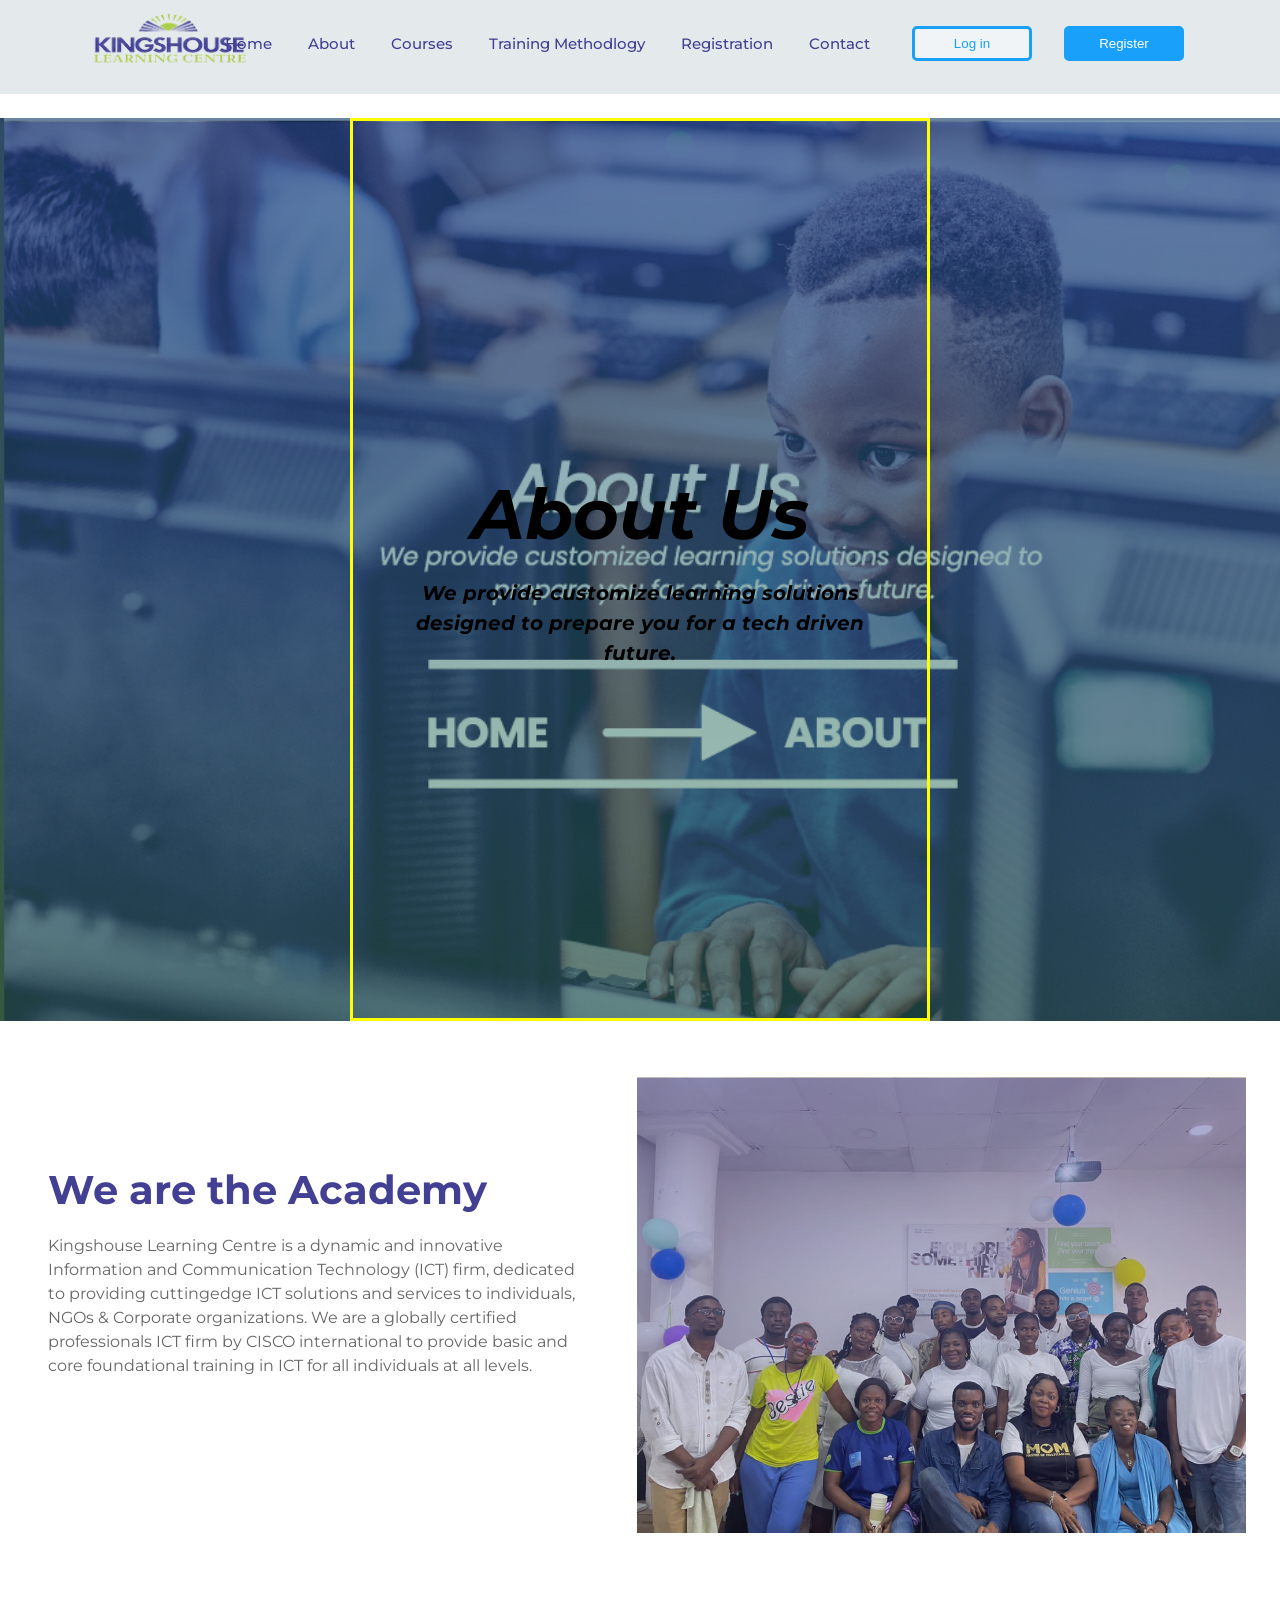
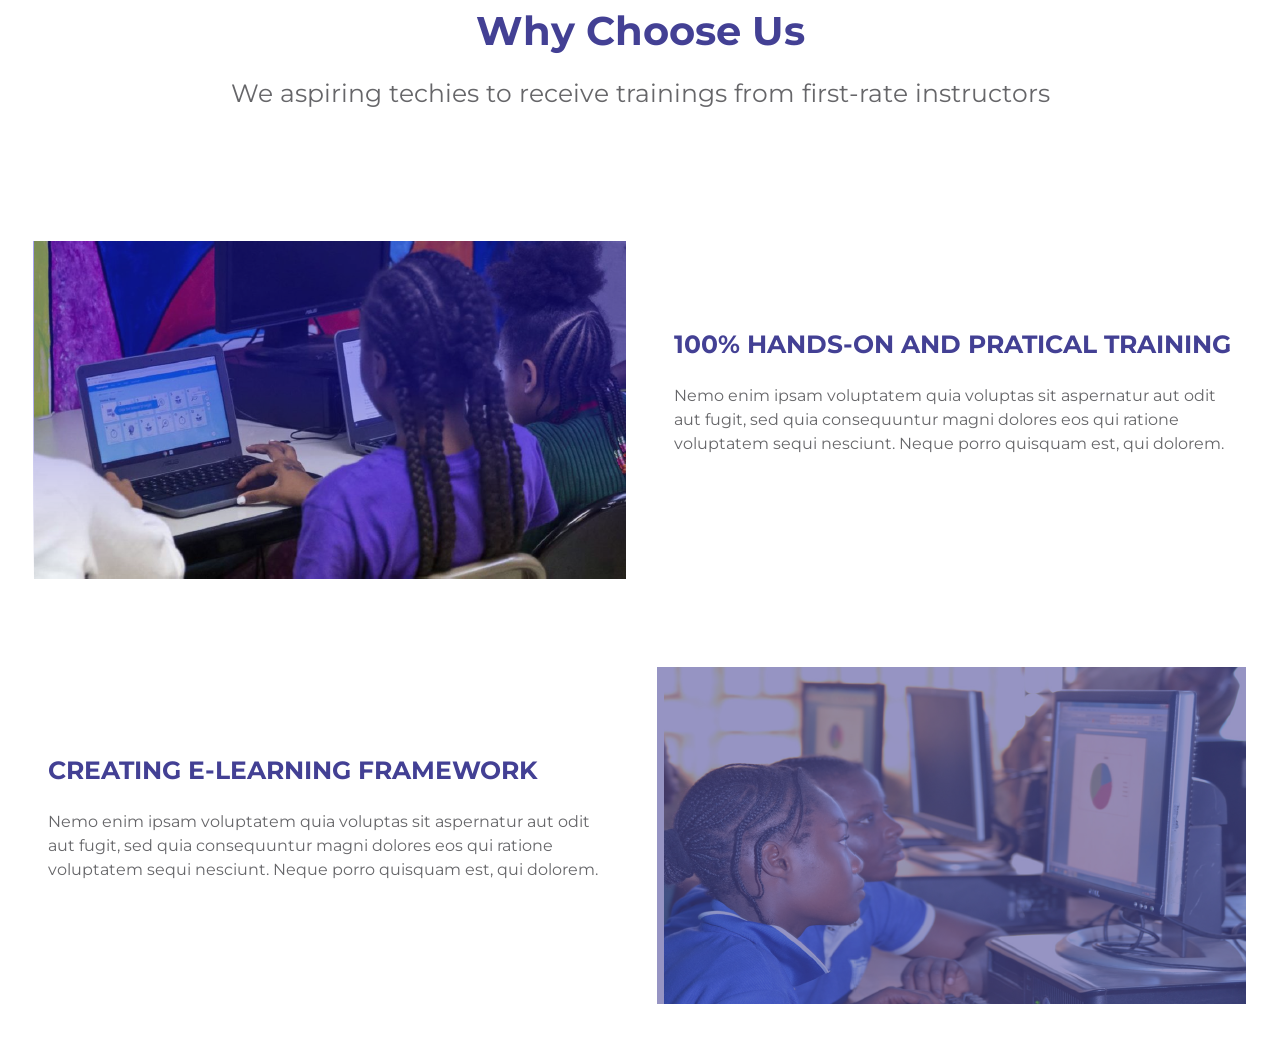
<file: aboutUs.html>
<!DOCTYPE html>
<html lang="en">
<head>
    <meta charset="UTF-8">
    <meta name="viewport" content="width=device-width, initial-scale=1.0">
    <link rel="stylesheet" href="style/style-aboutUS.css">
    <link rel="stylesheet" href="https://cdnjs.cloudflare.com/ajax/libs/font-awesome/4.7.0/css/font-awesome.min.css">
    <title>AboutUs Kingshouse</title>
    <style>
        .bckImg{
            background-image:linear-gradient( rgba(0, 61, 121, 0.45),  rgba(1,91, 31, 0.4)), url(images/abtpix.png);
            background-repeat: repeat;
            background-size:cover
        }
    </style>
</head>
<body>
    <section id="frame">
        <section id="logo-and-navbar">
            <!--kingshouse logo-->
            <div class="logo">
              <a href="index.html">  <img src="./images/kingshouse-logo.png" alt="kingshouse logo" srcset=""></a>
            </div>

            <!--navbar links-->
            <div class="links">
                <ul>
                    <li><a href="index.html">home</a></li>
                    <li><a href="aboutUs.html">about</a></li>
                    <li><a href="course.html">courses</a></li>
                    <li><a href="http://">training methodlogy</a></li>
                    <li><a href="signup.html">registration</a></li>
                    <li><a href="contactUs.html">contact</a></li>
                </ul>
            </div>
            <div class="navbar-btn-div">
                <div class="navbar-btn-login">
                    <button class="btn-login"> Log in</button>
                </div>
                <div class="navbar-btn-register">
                    <button class="btn-register"> Register</button>
                </div>
                
            </div>
        </section>
        

        <section id="abt">
            <div class ="bckImg">

                <div class="forAbt">

           <h1 class="abt-head"><strong><em>About Us</em></strong></h1>

           <p class="abt-p"><strong><em>We provide customize learning solutions designed to
            prepare you for a tech driven future.</em></strong>
           </p>

        </div>
            </div>
    
        </section>

<section id="acad">
    <div class="container">
         <div class="row">
              <div class="col-1">
                  <div class="box1-content">
                    <h1 class="academy-head"><strong>We are the Academy</strong></h1>
                        <p class="academy-p"> 
                              Kingshouse Learning Centre is a dynamic and innovative Information and
                             Communication Technology (ICT) firm, dedicated to providing cuttingedge
                             ICT solutions and services to individuals, NGOs & Corporate
                             organizations.
    
                             We are a globally certified professionals ICT firm by CISCO international to
                             provide basic and core foundational training in ICT for all individuals at all
                            levels.
                        </p>
            </div>
        </div>
        <div class="col-2">
            
            <img src="images/acadpix.png" alt="acad">
        

        </div>

    </div>

    <div class="choose-us">
        <div class="box3-content">
<h1 class="choose-head">Why Choose Us</h1>
<p class="choose-p">We aspiring techies to receive trainings from first-rate instructors</p>
</div>
    </div>

    </div>

</section>


<section class="practical">
    <div class="container">

        <div class="row">
            <div class="col-1">
             <img src="images/onpract.png" alt="practical">

            </div>

            <div class="col-2">
                <div class="box1-content">
                     <h2 class="practical-head"> <strong>100% HANDS-ON AND PRATICAL TRAINING </strong></h2>
                    <p class="practical-p">Nemo enim ipsam voluptatem quia voluptas sit aspernatur aut odit aut fugit,
                    sed quia consequuntur magni dolores eos qui ratione voluptatem sequi
                    nesciunt. Neque porro quisquam est, qui dolorem.</p>
                </div>

             </div>

        </div>

    </div>

</section>

<section class="e-learning">

    <div class="container">
        <div class="row">
            <div class="col-1">
                <div class="box1-content">
                    <h2 class="learning-head"><strong>CREATING E-LEARNING FRAMEWORK</strong></h2>
                    <p class="learning-p">Nemo enim ipsam voluptatem quia voluptas sit aspernatur aut odit aut fugit,
                        sed quia consequuntur magni dolores eos qui ratione voluptatem sequi
                        nesciunt. Neque porro quisquam est, qui dolorem.</p>
                </div>
            </div>
            <div class="col-2">
                <img src="images/elearn.png" alt="elae">
            </div>
        </div>

    </div>

</section>


    </section>
    </body>
  
</html>
</file>
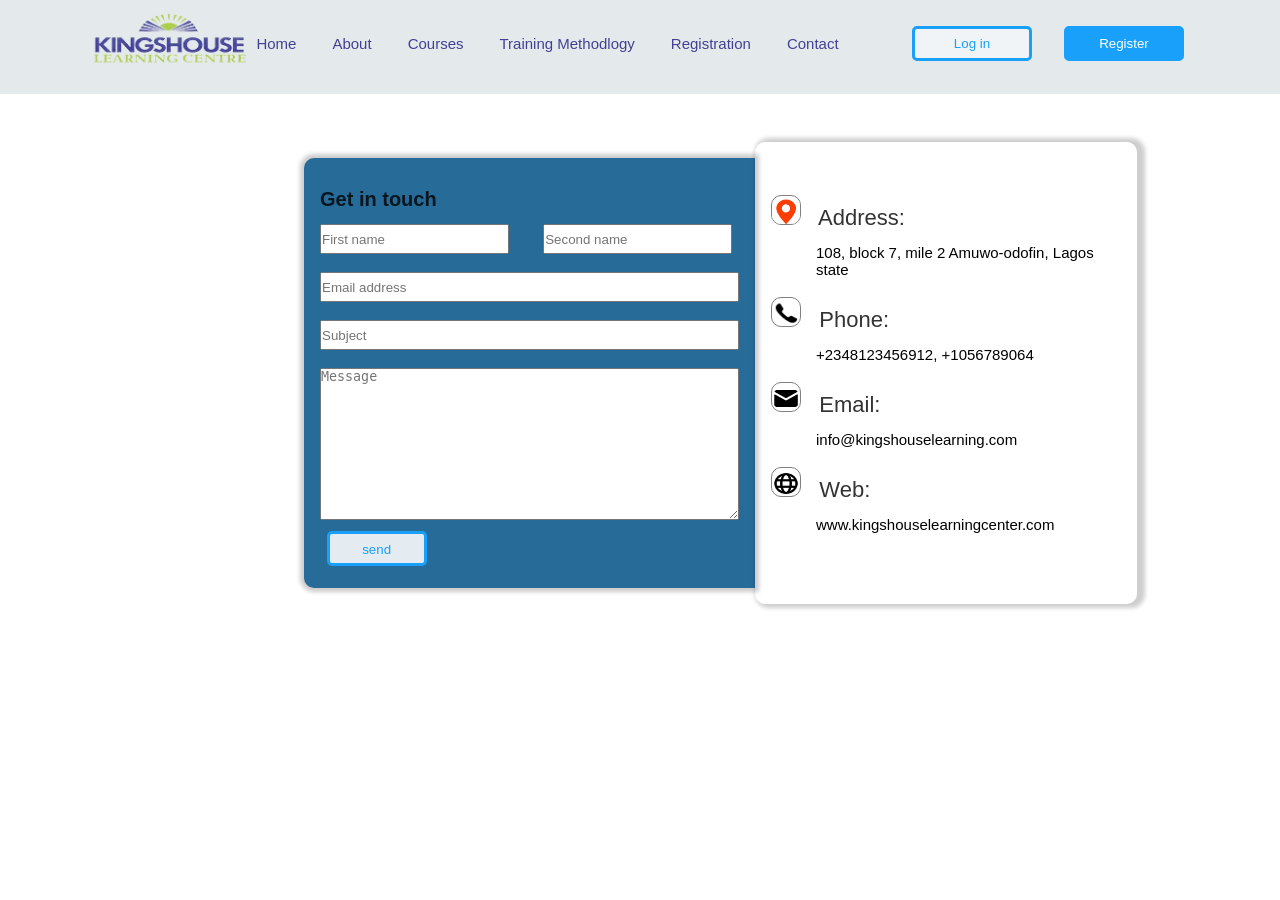
<file: contactUs.html>
<!DOCTYPE html>
<html lang="en">
<head>
    <meta charset="UTF-8">
    <meta name="viewport" content="width=device-width, initial-scale=1.0">
    <link rel="stylesheet" href="https://cdnjs.cloudflare.com/ajax/libs/font-awesome/4.7.0/css/font-awesome.min.css">
    <link rel="stylesheet" href="style/style-contact.css">

    <title>contact</title>
</head>
<body>
    <section id="frame-1">
        <section id="logo-and-navbar">
            <!--kingshouse logo-->
            <div class="logo">
                <img src="./images/kingshouse-logo.png" alt="kingshouse logo" srcset="">
            </div>
    
            <!--navbar links-->
            <div class="links">
                <ul>
                    <li><a href="index.html">home</a></li>
                    <li><a href="aboutUs.html">about</a></li>
                    <li><a href="course.html">courses</a></li>
                    <li><a href="http://">training methodlogy</a></li>
                    <li><a href="signup.html">registration</a></li>
                    <li><a href="contactUs.html">contact</a></li>
                </ul>
            </div>
            <div class="navbar-btn-div">
                <div class="navbar-btn-login">
                    <button class="btn-login"><a href="login.html" class="blue-a"> Log in</a></button>
                </div>
                <div class="navbar-btn-register">
                    <button class="btn-register"><a href="signup.html" class="white-a"> Register</a></button>
                </div>
                
            </div>
        </section>
    <section id="frame">

        <section id="contact">
            <div class="contact-flex">
                
                <div class="contact-col col1">
                    <h3>Get in touch</h3>
                    <form action="mailto:info@kingshouselearning.com"  method="post" enctype="text/plain">
                        <input type="text" class="fname" name="First Name" placeholder="First name" >
                        <input type="text" class="lname" name="Second Name" placeholder="Second name"><br><br>
                        <input type="email" class="email" name="Mail" placeholder="Email address"><br><br>
                        <input type="text" class="subject" placeholder="Subject" name="Subject"><br><br>
                        <textarea name="" id="" cols="50" rows="10" name="Message" placeholder="Message"></textarea><br>
                        <input type="submit" class="btn" value="send">
                    </form>

                </div>
                <div class="contact-col col2">
                    <div class="contact-content">
                     <h3><img src="images/icons8-location.gif" alt="" class="contact-img">&nbsp;&nbsp; Address:</h3>
                        <p class="contact-p">108, block 7, mile 2 Amuwo-odofin, Lagos state</p>
                    </div>
                    <div class="contact-content">
                        <h3><img src="images/phone.png" alt="" class="contact-img">&nbsp;&nbsp;  Phone:</h3>
                        <p class="contact-p">+2348123456912, +1056789064</p>
                    </div>
                    <div class="contact-content">
                        <h3> <img src="images/mail.png" alt="" class="contact-img">&nbsp;&nbsp; Email:</h3>
                        <p class="contact-p">info@kingshouselearning.com</p>
                    </div>
                    <div class="contact-content">
                       <h3> <img src="images/globe.png" alt="" class="contact-img">&nbsp;&nbsp; Web:</h3>
                       <p class="contact-p">www.kingshouselearningcenter.com</p>
                    </div>
                </div>

            </div>
        </section>

    </section>
    </section>
    
</body>
</html>
</file>
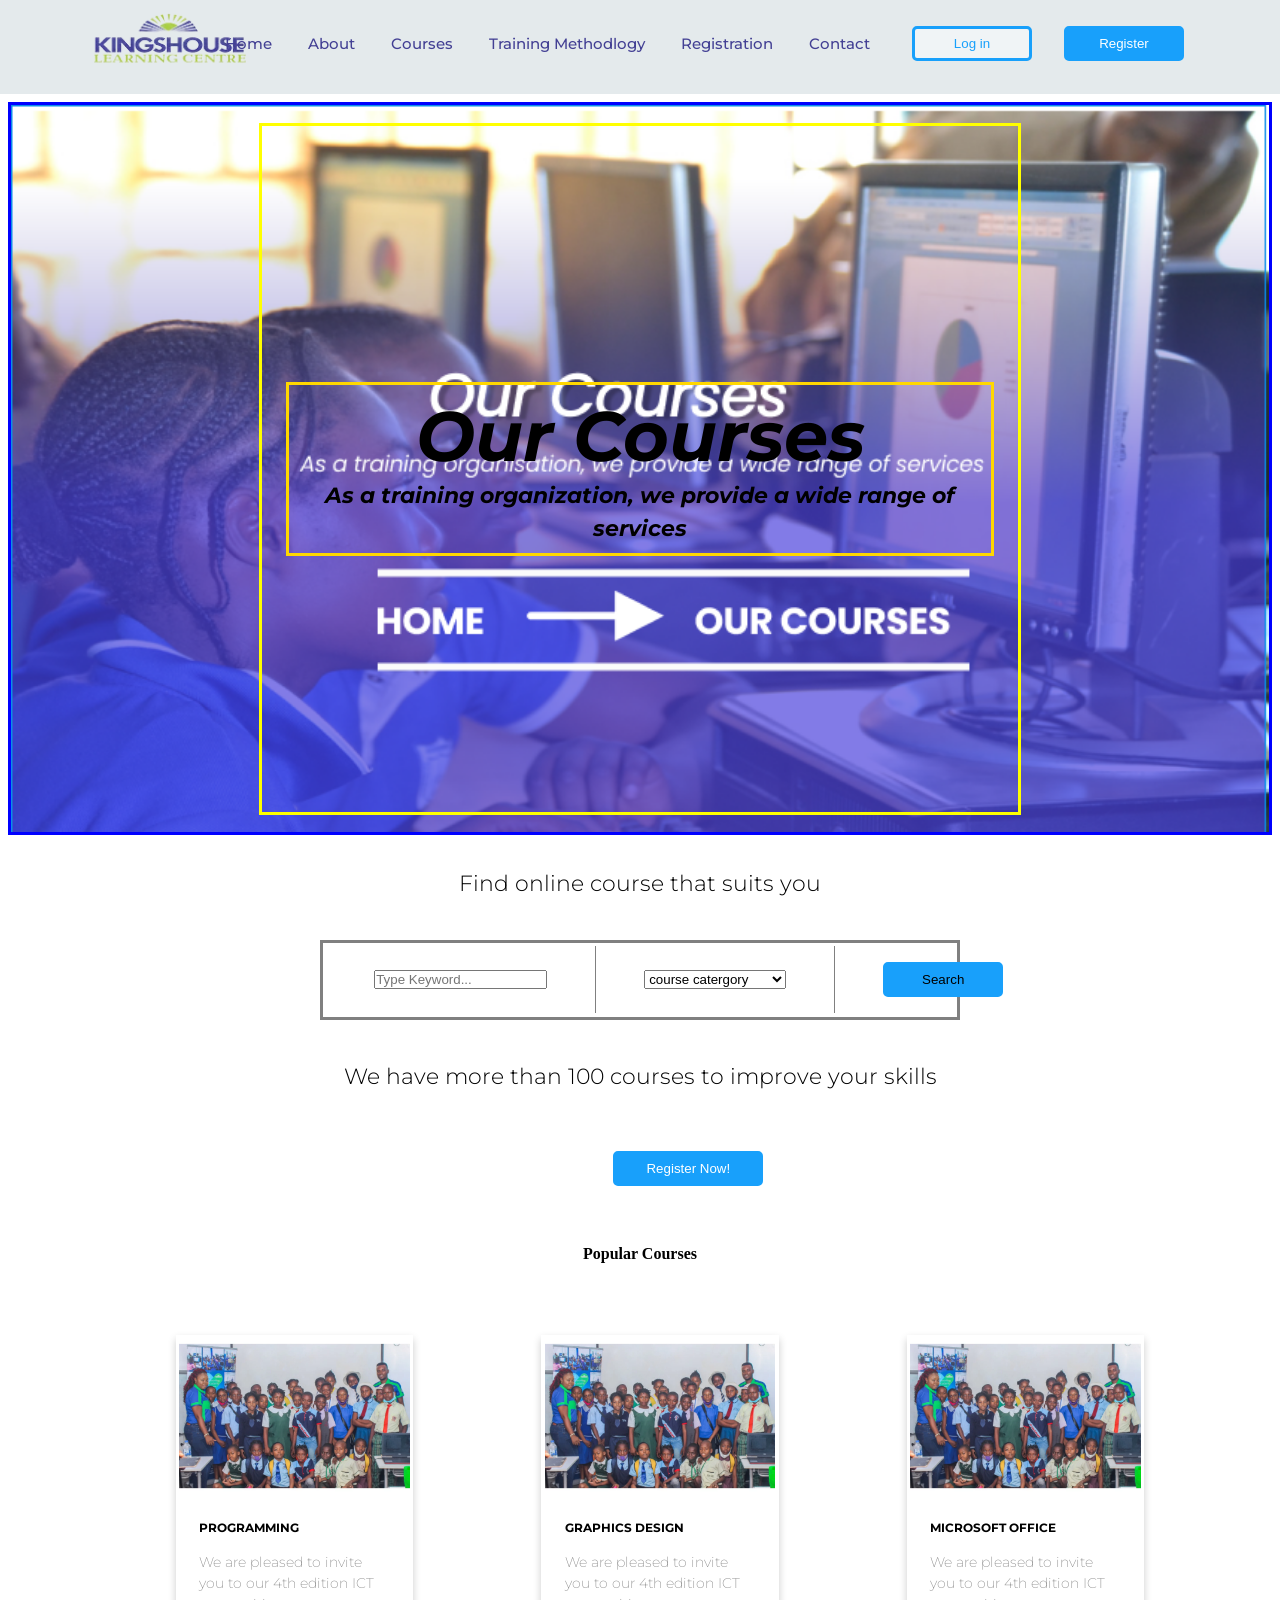
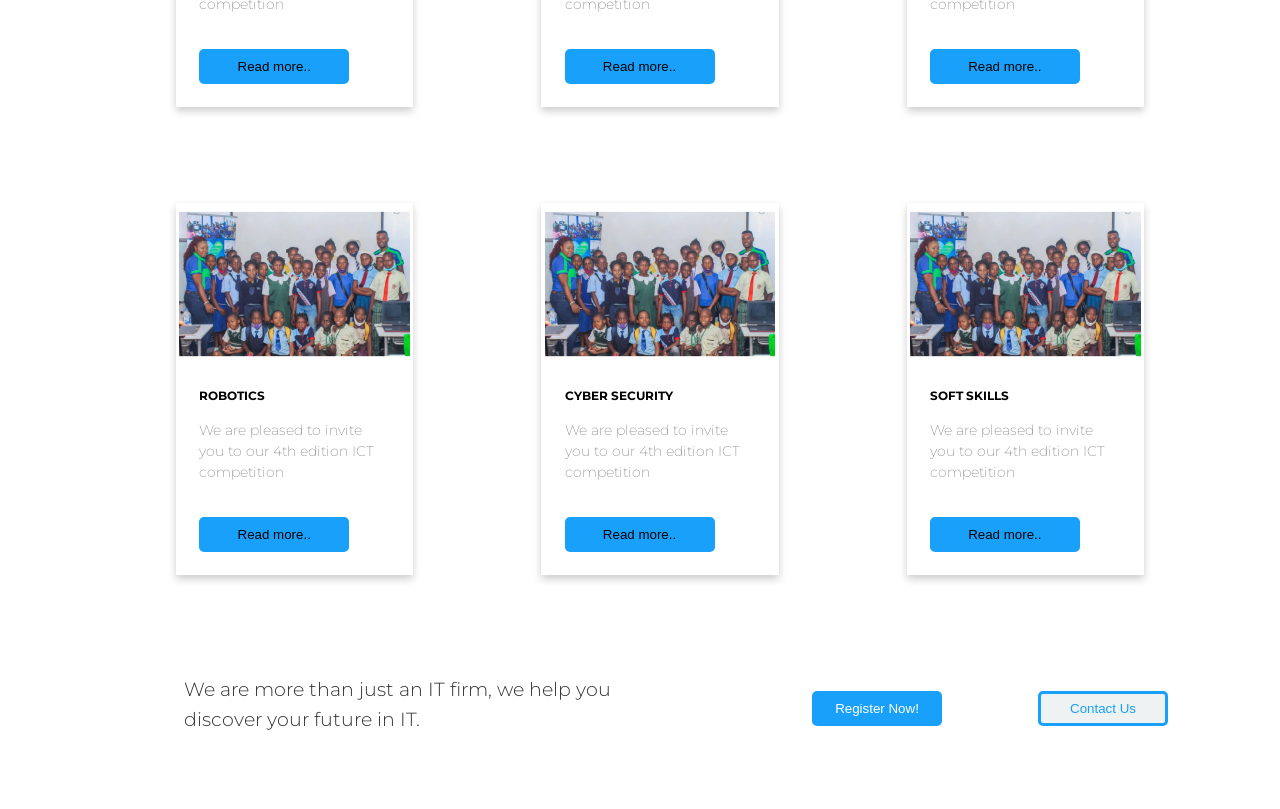
<file: course.html>
<!DOCTYPE html>
<html lang="en">
<head>
    <meta charset="UTF-8">
    <meta name="viewport" content="width=device-width, initial-scale=1.0">
    <link rel="stylesheet" href="style/style-course.css">
    <title>Course</title>

    <style>
     .course-div{
    background-image: url(images/image1.png);
    background-repeat: repeat;
    background-size: cover;
    border: 3px solid blue;
        }
    </style>
</head>
<body>
    <section id="frame-1">
    <section id="logo-and-navbar">
        <!--kingshouse logo-->
        <div class="logo">
            <img src="./images/kingshouse-logo.png" alt="kingshouse logo" srcset="">
        </div>

        <!--navbar links-->
        <div class="links">
            <ul>
                <li><a href="index.html">home</a></li>
                <li><a href="aboutUs.html">about</a></li>
                <li><a href="course.html">courses</a></li>
                <li><a href="http://">training methodlogy</a></li>
                <li><a href="signup.html">registration</a></li>
                <li><a href="contactUs.html">contact</a></li>
            </ul>
        </div>
        <div class="navbar-btn-div">
            <div class="navbar-btn-login">
                <button class="btn-login"><a href="login.html" class="blue-a"> Log in</a></button>
            </div>
            <div class="navbar-btn-register">
                <button class="btn-register"><a href="signup.html" class="white-a"> Register</a></button>
            </div>
            
        </div>
    </section>
    <section id="frame-2">
        <section id="course">
            <div class="course-div">
                <div class="course-content">
                    <div class="course-content-inner">
                    <h1 class="course-content-h1"><strong><em>Our Courses</em></strong></h1>
                    <p class="course-content-p"><strong><em> As a training organization, we provide a wide 
                        range of services</em></strong> </p>
                        </div>
                </div>
            </div>

        </section>
        <section id="find-course">
            <div class="find-course-div1">
                <div class="find-course-content">
                    <p class="course-content-p"> Find online course that suits you</p>
                </div>
                <div class="find-course-table">
                    <div class="tble">
                        <table rules="cols">
                            <tr>
                                <td>
                                    <input type="search" name="" id="" placeholder="Type Keyword...">
                                </td>
                                <td>
                                    <select name="course" id="course" selected="selected">
                                        <option value="0">course catergory</option>
                                        <option value="1"> Computer Hardware</option>
                                        <option value="2"> Web Design</option>
                                        <option value="3"> Robotics</option>
                                        <option value="4"> Microsoft office</option>
                                        <option value="5"> Python</option>
                                        <option value="6">Machine Learning </option>
                                        <option value="7"> Cisco Networking</option>
                                    </select>
                                </td>
                                <td>
                                    <button type="submit" class="btn-search">Search</button>
                                </td>
                            </tr>
                        </table>
                    </div>

                </div>
                <div class="find-course-content">
                    <p class="course-content-p"> We have more than 100 courses to improve your skills </p>
                </div>
                <div class="find-course-btn">
                    <button class="register-btn"><a href="signup.html" class="white-a"> Register Now!</a></button>
                </div>

            </div>

        </section>
        <section id="pop-course">
            <div class="pop-course-div">
                <div class="pop-course-content">
                    <h1>Popular Courses</h1>
                </div>
            </div>
            <section id="course-cards">
                <div class="container-card">
                <div class="row-cards">
                    <div class="card-1">
                        
                            <img src="images/Whoimg.png" alt="" style="width: 100%;">
                       
                         <div class="card-content"> 
                            <h3 class="card-h2">PROGRAMMING</h3>
                            <p class="card-p">We are pleased to invite you to our 4th edition ICT competition </p><br>
                        
                            <button class="btn-card"> Read more..</button>
                       </div>

                    </div>
                    <div class="card-2">
                        
                        <img src="images/Whoimg.png" alt="" style="width: 100%;">
                   
                        <div class="card-content"> 
                            <h3 class="card-h2">GRAPHICS DESIGN</h3>
                             <p class="card-p">We are pleased to invite you to our 4th 
                                edition ICT competition </p><br>
                    
                                <button class="btn-card"> Read more..</button>
                         </div>

                    </div>
                    <div class="card-3">
                        
                        <img src="images/Whoimg.png" alt="" style="width: 100%;">
                   
                        <div class="card-content"> 
                            <h3 class="card-h2">MICROSOFT OFFICE</h3>
                             <p class="card-p">We are pleased to invite you to our 4th 
                                edition ICT competition </p><br>
                    
                                <button class="btn-card"> Read more..</button>
                         </div>

                    </div>

                </div>
                </div>
                <div class="container-card">
                <div class="row-cards">
                    <div class="card-1">
                        
                            <img src="images/Whoimg.png" alt="" style="width: 100%;">
                       
                         <div class="card-content"> 
                            <h3 class="card-h2">ROBOTICS</h3>
                            <p class="card-p">We are pleased to invite you to our 4th edition ICT competition </p><br>
                        
                            <button class="btn-card"> Read more..</button>
                       </div>

                    </div>
                    <div class="card-2">
                        
                        <img src="images/Whoimg.png" alt="" style="width: 100%;">
                   
                        <div class="card-content"> 
                            <h3 class="card-h2">CYBER SECURITY</h3>
                             <p class="card-p">We are pleased to invite you to our 4th 
                                edition ICT competition </p><br>
                    
                                <button class="btn-card"> Read more..</button>
                         </div>

                    </div>
                    <div class="card-3">
                        
                        <img src="images/Whoimg.png" alt="" style="width: 100%;">
                   
                        <div class="card-content"> 
                            <h3 class="card-h2">SOFT SKILLS</h3>
                             <p class="card-p">We are pleased to invite you to our 4th 
                                edition ICT competition </p><br>
                    
                                <button class="btn-card"> Read more..</button>
                         </div>

                    </div>

                </div>
                </div>

            </section>
            <section id="discover">
                <div class="row-discover">
                    <div class="col1-discover">
                        <div class="content-discover">
                            <p>
                                We are more than just an IT firm, we help you
                                discover your future in IT.
                            </p>
                        </div>

                    </div>
                    <div class="col2-discover">
                       <button class="btn1-discover"><a href="signup.html" class="white-a">Register Now!</a></button>
                    </div>
                    <div class="col3-discover">
                        <button class="btn2-discover"><a href="contactUs.html" class="blue-a">Contact Us</a></button>
                    </div>

                </div>
            </section>
        </section>

    </section>
</section>
</body>
</html>
</file>
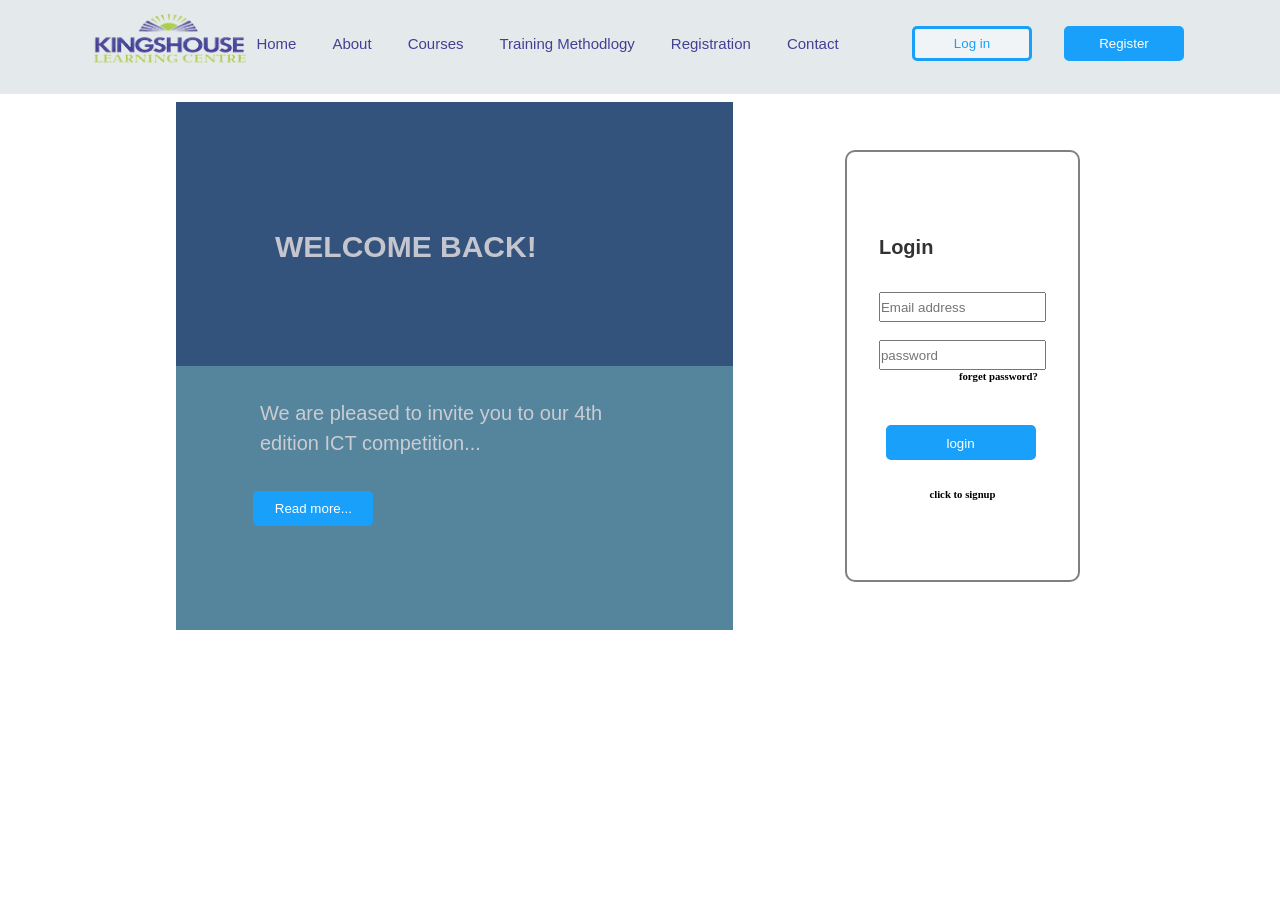
<file: login.html>
<!DOCTYPE html>
<html lang="en">
<head>
    <meta charset="UTF-8">
    <meta name="viewport" content="width=device-width, initial-scale=1.0">
    <link rel="stylesheet" href="https://cdnjs.cloudflare.com/ajax/libs/font-awesome/4.7.0/css/font-awesome.min.css">
    <link rel="stylesheet" href="style/style-login.css">

    <title>login</title>
    <style>
        .col1-1{
            background-color:  rgb(52, 83, 124);
            height: 50%;
           
        }
        .col1-2{
            background-color:  rgb(85, 132, 157);
            height: 50%;
           
        }
    </style>
</head>
<body>
    <section id="frame-1">
        <section id="logo-and-navbar">
            <!--kingshouse logo-->
            <div class="logo">
                <img src="./images/kingshouse-logo.png" alt="kingshouse logo" srcset="">
            </div>
    
            <!--navbar links-->
            <div class="links">
                <ul>
                    <li><a href="index.html">home</a></li>
                    <li><a href="aboutUs.html">about</a></li>
                    <li><a href="course.html">courses</a></li>
                    <li><a href="http://">training methodlogy</a></li>
                    <li><a href="signup.html">registration</a></li>
                    <li><a href="contactUs.html">contact</a></li>
                </ul>
            </div>
            <div class="navbar-btn-div">
                <div class="navbar-btn-login">
                    <button class="btn-login"><a href="login.html" class="blue-a"> Log in</a></button>
                </div>
                <div class="navbar-btn-register">
                    <button class="btn-register"><a href="signup.html" class="white-a"> Register</a></button>
                </div>
                
            </div>
        </section>
    <section id="frame">

        <section id="login">
            <div class="login-flex">
                
                <div class="login-col col1">
                   
                   <div class="col1-1">
                    <div class="content-col11">
                    <h1>WELCOME BACK!</h1>
                        </div>
                   </div>
                   <div class="col1-2">
                    <div class="content-col12">
                              <p>We are pleased to invite you to our 4th 
                         edition ICT competition... </p>

                         <button class="content-btn"> Read more...</button>
                        </div>
                   </div>
                </div>
                
               
                <div class="login-col col2">
                   
                        <div class=" login-border">
                    <h3 class="login-h3">Login</h3>
                    <form action="" method="post">
                       
                        <input type="email" class="email" placeholder="Email address"><br><br>
                        <input type="password" class="password" placeholder="password"><br>
                       <div class="forgetpass-div" > <h6 class="forgetpass-h6"><a href="" >forget password?</a></h6></div><br><br>
                        <input type="submit" class="btn" value="login">
                        <h6 class="signup-h6"><a href="">click to signup </a></h6>
                    </form>
                    
                    </div>
                </div>

            </div>
        </section>

    </section>
    </section>
    
</body>
</html>
</file>
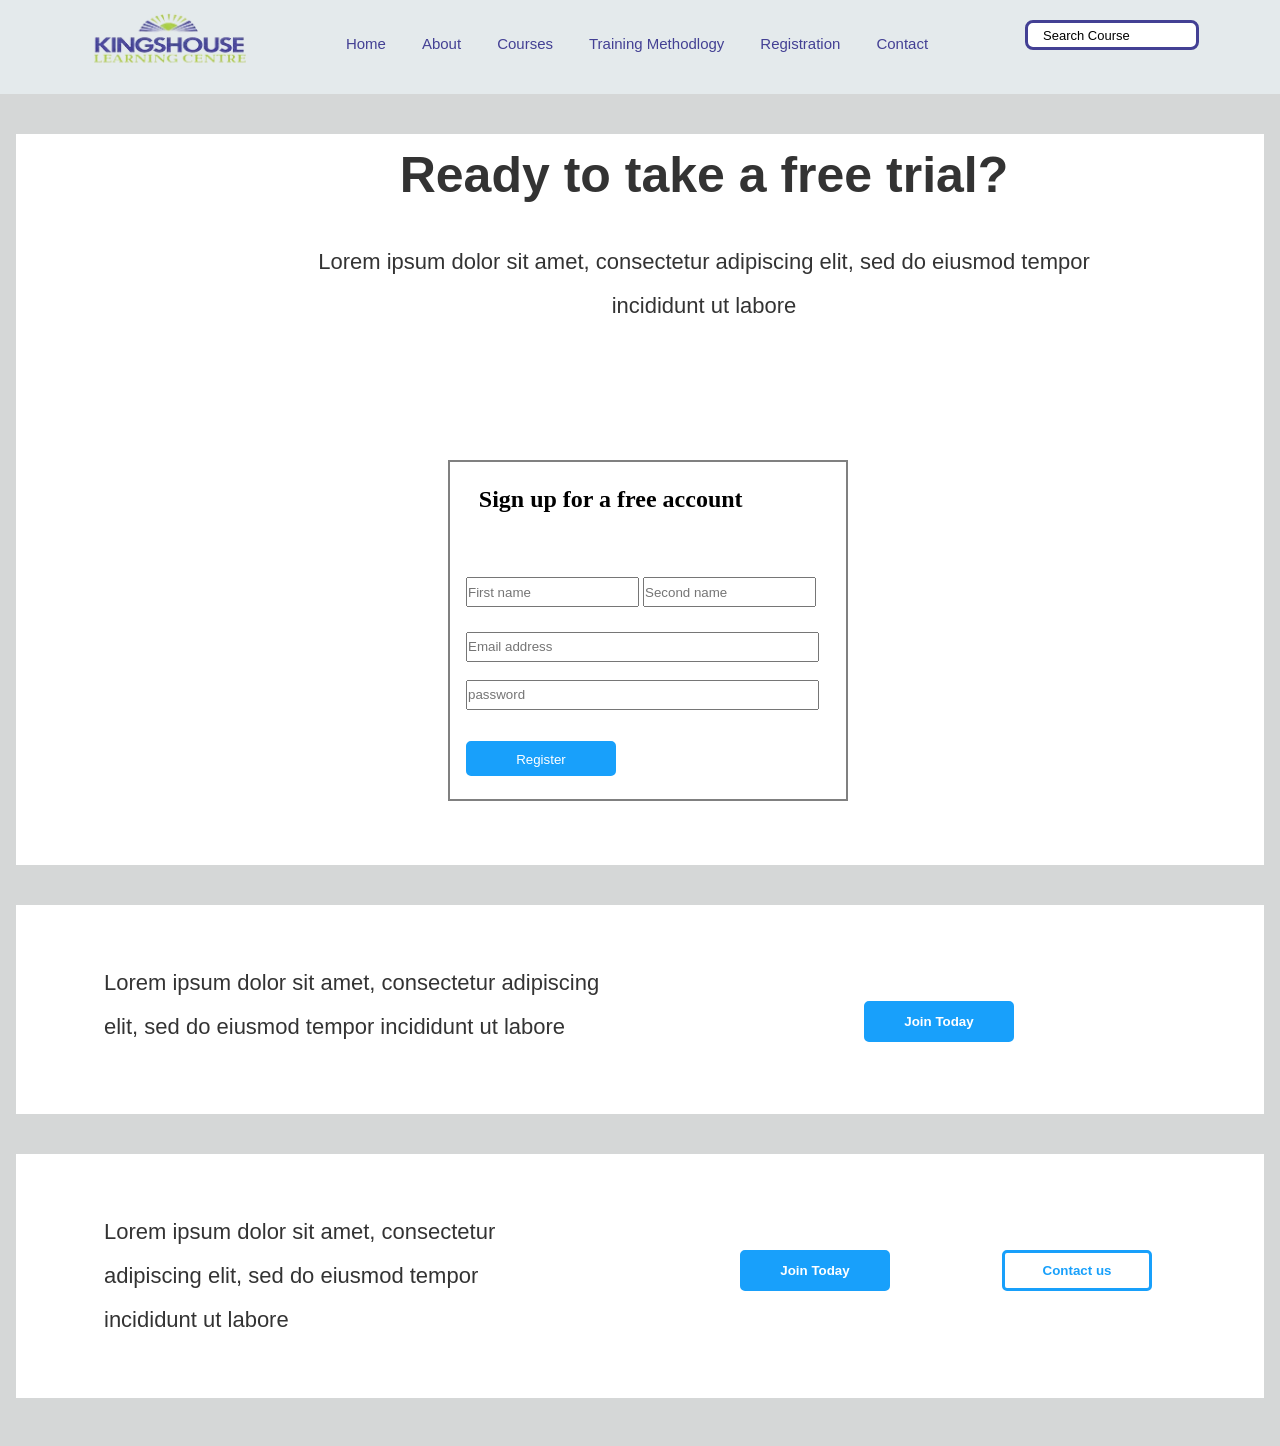
<file: signup.html>
<!DOCTYPE html>
<html lang="en">
<head>
    <meta charset="UTF-8">
    <meta name="viewport" content="width=device-width, initial-scale=1.0">
    <link rel="stylesheet" href="style/style-signup.css">
    <title>sign-up</title>
</head>
<body>
    <section id="container1">
    <!--section for the logo and navbar-->
    <section id="logo-and-navbar">
        <!--kingshouse logo-->
        <div class="logo">
            <img src="images/kingshouse-logo.png" alt="kingshouse logo" srcset="">
        </div>

        <!--navbar links-->
        <div class="links">
            <ul>
                <li><a href="index.html">home</a></li>
                <li><a href="aboutUs.html">about</a></li>
                <li><a href="course.html">courses</a></li>
                <li><a href="http://">training methodlogy</a></li>
                <li><a href="signup.html">registration</a></li>
                <li><a href="login.html">contact</a></li>
            </ul>
        </div>
        <div class="search-course">
            <input type="text" id="site-search" name="q" placeholder="search course" />
            <span><i class="fa fa-search" aria-hidden="true"></i></span>
        </div>
    </section>
    <section id="frame">


        <section id="intro">
            <div class="intro-msg">
                 <div class="boxx1-content">
                     <h1> Ready to take a free trial?</h1>
                      <p> Lorem ipsum dolor sit amet, consectetur adipiscing elit, sed do eiusmod
                     tempor incididunt ut labore </p>

                 </div>

            </div>
            <div class="sign-up">
                <div class="box-content">
                    <div class="hold-content">
                    <h2>Sign up for a free account</h2>
                 <form action="course.html" >
                    <input type="text" class="fname" placeholder="First name" >
                    <input type="text" class="lname" placeholder="Second name"><br><br>
                    <input type="email" class="email" placeholder="Email address"><br><br>
                    <input type="password" class="password" placeholder="password"><br><br>
                    <input type="submit" class="btn" value="Register">
                 </form>
                 </div>
                 </div>
            </div>

        </section>

        <section id="join">
            <div class="container">
                <div class="row">
                    <div class="col-1">
                        <div class="box1-content">
                            <p>Lorem ipsum dolor sit amet, consectetur adipiscing elit,
                                sed do eiusmod tempor incididunt ut labore</p>
                        </div>
                    </div>
                    <div class="col-2">
                        <div class="box2-content">
                        <button class="btn-join"><b>Join Today</b></button>
                        </div>
                    </div>
               

                </div>

            </div>

        </section>

        <section id="contact">
            <div class="container">
                <div class="row">
                    <div class="col-1">
                        <div class="box1-content">
                        <p>Lorem ipsum dolor sit amet, consectetur adipiscing elit,
                            sed do eiusmod tempor incididunt ut labore</p>
                            </div>
                    </div>
                    <div class="col2">
                        <div class="box-cont">
                        <button type="submit" class="btn-today"><b>Join Today</b></button>
                        </div>
                    </div>
                    <div class="col3">
                        <div class="box1-cont">
                            <button type="submit" class="btn-us"><b> Contact us</b></button>
                                </div>

                    </div>

                </div>

            </div>

        </section>


    </section>
    </section>
    
</body>
</html>
</file>
<file: style/style-aboutUS.css>
@import url('https://fonts.googleapis.com/css2?family=Montserrat:ital,wght@0,400;0,500;0,600;0,700;1,400;1,500;1,600;1,700&display=swap');
/* ABOUT CSS*/
* {
    padding: 0;
    margin: 0;
    box-sizing: border-box;
}

#frame {
    max-width: 1400px;
    margin: 0 auto;
    width: 100%;
    overflow: hidden;
    /*border: 3px solid red;*/
}

#logo-and-navbar {
    width: 100%;
    margin: 0 auto;
    background-color:  rgb(228, 234, 236);
    padding: 10px 0;
    display: flex;
    justify-content: space-between;
    position: sticky;
    top: 0;
    z-index: 3;
}

.logo img {
    position: relative;
    left: 80px;
}

.links {
    position: relative;
    right: 0px;
    top: 25px;
}
#logo-and-navbar .links ul {
    padding: 0;
    margin: 0;
    list-style-type: none;

}

#logo-and-navbar .links ul li{
    display: inline;
    padding: 10px 8px;
    margin: 15px 8px;

}

#logo-and-navbar .links ul li a {
    color: rgba(67, 64, 148, 1);
    font-family: 'Montserrat', sans-serif;
    font-weight: 500;
    font-size: 15px;
    line-height: 18.29px;
    text-decoration: none;
    text-transform: capitalize;
}

#logo-and-navbar .links ul li a:hover {
    border-bottom: 3px solid rgba(67, 64, 148, 1);
    margin-top: 5px;
    letter-spacing: 5px;
    
}
.navbar-btn-div{
    display: flex;
    flex-direction: row;
    margin: 0 5em 0 0em;
}
.navbar-btn-login, .navbar-btn-register{
   
    margin: 1em;
   
}
.btn-login,.btn-register{
  
    width: 120px;
    height: 35px;
    border-radius: 5px;
    padding:0.5 1em ;
}
.btn-register{
    border: 3px solid rgba(24, 160, 251, 1);
    background-color: rgba(24, 160, 251, 1);
    color:white;
}
.btn-login{
    border: 3px solid rgba(24, 160, 251, 1);
    background-color: rgb(240, 244, 246);
    color: rgba(24, 160, 251, 1);
}

section{
    margin: 1.5em 0em;
}


.forAbt{
    max-width: 750px;
    padding: 350px 40px;
    text-align: center;
    margin: 0 350px;
    border: 3px solid yellow;

}
.container{
    padding:0.5em ;
    margin:0.2em 0;
    /*border: 3px solid tomato;*/
}

.abt-head{
    margin-bottom: 0.3em;
    font-family: 'Montserrat', sans-serif;
    font-weight: 700;
    font-size: 70px;
}
.choose-head, .academy-head{
    margin-bottom: 0.5em;
    font-family: 'Montserrat', sans-serif;
    font-weight: 700;
    font-size: 40px;
    color: rgba(67, 64, 148, 1);
}
h2{
    font-family: 'Montserrat', sans-serif;
    font-weight: 500;
    font-size: 25px;
    margin-bottom: 1em;
    color: rgba(67, 64, 148, 1);
}
.practical-p, .choose-p, .learning-p, .academy-p{
    font-family: 'Montserrat', sans-serif;
    line-height: 1.5em;
    font-weight: 400;
    font-size: 16px;
    color: rgb(102, 102, 105);
}
.abt-p{
    font-family: 'Montserrat', sans-serif;
    line-height: 1.5em;
    font-weight: 400;
    font-size: 20px; 
}
.choose-p{
    font-size: 25px;
}

.row{
    max-width: 1300px;
    display: flex;
    flex-direction: row;
    gap: 1em;
    margin: 1em;
    /*border: 3px solid blue;*/

}
.col-1, .col-2{ /* ALL FLEXBOX COLUMNS (1, 2)*/
    display: flex;
   flex-direction: column;
    width: auto;
    flex: 1;
    max-width: 620px;
    margin: 0.5em;
    /*border: 3px solid purple;*/
    
   
}

.box1-content{
    max-width: 620px;
    margin: 5em 0.5em;
    padding: 0.5em;
    /*border: 3px solid yellow;*/
}

.choose-us{
    text-align: center;
    margin: 4em 0.5em;
    /*border: 3px solid cornflowerblue;*/
}
</file>
<file: style/style-contact.css>
*{
    padding: 0;
    margin: 0;
    box-sizing: border-box;
}
.blue-a{
    text-decoration: none;
    color: rgba(24, 160, 251, 1);;
}
.white-a{
    text-decoration: none;
    color: white;
}
#frame-1{
    
    max-width: 1400px;
    margin: 0 auto;
    width: 100%;
    padding-left: 0 1em;
    overflow: hidden;
}
#logo-and-navbar {
    width: 100%;
    margin: 0 auto;
    background-color: rgb(228, 234, 236);
    padding: 10px 0;
    display:flex;
    justify-content: space-between;
    position: sticky;
    top: 0;
    z-index: 3;
}

.logo img {
    position: relative;
    left: 80px;
}

.links {
    position: relative;
    right: 0px;
    top: 25px;
}
#logo-and-navbar .links ul {
    padding: 0;
    margin: 0;
    list-style-type: none;
   
}

#logo-and-navbar .links ul li{
    display: inline;
    padding: 10px 8px;
    margin: 15px 8px;

}

#logo-and-navbar .links ul li a {
    color: rgba(67, 64, 148, 1);
    font-family: 'Montserrat', sans-serif;
    font-weight: 500;
    font-size: 15px;
    line-height: 18.29px;
    text-decoration: none;
    text-transform: capitalize;
}

#logo-and-navbar .links ul li a:hover {
    border-bottom: 3px solid rgba(67, 64, 148, 1);
    margin-top: 5px;
    letter-spacing: 5px;
    
}
.navbar-btn-div{
    display: flex;
    flex-direction: row;
    margin: 0 5em 0 0em;
  
}
.navbar-btn-login, .navbar-btn-register{
   
    margin: 1em;
    
}
.btn-login,.btn-register{
  
    width: 120px;
    height: 35px;
    border-radius: 5px;
    padding:0.5 1em ;
}
.btn-register{
    border: 3px solid rgba(24, 160, 251, 1);
    background-color: rgba(24, 160, 251, 1);
    color:white;
}
.btn-login{
    border: 3px solid rgba(24, 160, 251, 1);
    background-color: rgb(240, 244, 246);
    color: rgba(24, 160, 251, 1);
}
#frame{
    max-width: 1400px;
    margin: 0 auto;
    width: 100%;
    padding-left: 0 1em;
    overflow: hidden;
}

#contact{
    margin: 1em;
}
.contact-flex{
    display: flex;
    margin: 2em 1em 2em 8em;

}
h3{
    color: rgba(0, 0, 0, 0.8);
    font-family: 'Montserrat', sans-serif;
    font-weight: 700;
    font-size: 20px;
    word-wrap: normal;
    line-height: 30px;
    max-width: 750px;
    padding: 0.5em 0.5em 0.5em 0;
   
}

.col1{
    max-width: 600px;
    padding: 1em;
    background-color: rgb(39, 107, 153);
    margin: 2em 0em 2em 10em;
    border-radius: 10px 0 0 10px;
    box-shadow: 0px 0px 4px 4px rgba(0, 0, 0, 0.2);
}
.col2{
    max-width: 500px;
    margin: 1em 0em 1em 0em;
    padding: 2.6em 1em 1em 1em;
    border-radius: 10px;
    box-shadow: 4px 0px 4px 4px rgba(16, 11, 11, 0.2);
}
   

input{
    height: 30px;
}
.lname, .fname{
    width: 45%;
}
.lname{
    margin-left: 2.3em;
}
.email, .subject{
    width: 100%;
}
.btn{
  
    border: 3px solid rgba(24, 160, 251, 1);
    background-color: rgb(228, 236, 241);
    color: rgba(24, 160, 251, 1);;
    padding: 8px 8px;
    margin: 0.5em;
    width: 100px;
    height: 35px;
    border-radius: 5px;
}
.contact-content{
    max-width: 350px;
    padding-bottom: 0.5em;

}
.contact-content h3{
    font-family: 'Montserrat', sans-serif;
    font-weight: 500;
    font-size: 22px;  
   
}
.contact-content p{
    font-family: 'Montserrat', sans-serif;
    font-weight: 300;
    font-size: 15px;
   
}
.contact-img{
    width: 30px;
    height: 30px;
    border-radius: 10px;
    border: 0.5px solid grey;
    padding-top: 3px;
}
.contact-p{
    padding-left: 3em;
    
}
</file>
<file: style/style-course.css>
@import url('https://fonts.googleapis.com/css2?family=Montserrat:ital,wght@0,400;0,500;0,600;0,700;1,400;1,500;1,600;1,700&display=swap');


*{
 padding: 0;
 margin: 0;
 box-sizing: border-box;
}
.blue-a{
    text-decoration: none;
    color: rgba(24, 160, 251, 1);;
}
.white-a{
    text-decoration: none;
    color: white;
}
#frame-1{
    
    max-width: 1400px;
    margin: 0 auto;
    width: 100%;
    padding-left: 0 1em;
    overflow: hidden;
}

#frame-2{
    /*max-width: 104em;*/
    padding: 0.5em;
    margin: 0 auto;

    /*border: 3px solid red;*/
}
#logo-and-navbar {
    width: 100%;
    margin: 0 auto;
    background-color: rgb(228, 234, 236);
    padding: 10px 0;
    display: flex;
    justify-content: space-between;
    position: sticky;
    top: 0;
    z-index: 3;
}

.logo img {
    position: relative;
    left: 80px;
}

.links {
    position: relative;
    right: 0px;
    top: 25px;
}
#logo-and-navbar .links ul {
    padding: 0;
    margin: 0;
    list-style-type: none;
   
}

#logo-and-navbar .links ul li{
    display: inline;
    padding: 10px 8px;
    margin: 15px 8px;

}

#logo-and-navbar .links ul li a {
    color: rgba(67, 64, 148, 1);
    font-family: 'Montserrat', sans-serif;
    font-weight: 500;
    font-size: 15px;
    line-height: 18.29px;
    text-decoration: none;
    text-transform: capitalize;
}

#logo-and-navbar .links ul li a:hover {
    border-bottom: 3px solid rgba(67, 64, 148, 1);
    margin-top: 5px;
    letter-spacing: 5px;
    
}
.navbar-btn-div{
    display: flex;
    flex-direction: row;
    margin: 0 5em 0 0em;
  
}
.navbar-btn-login, .navbar-btn-register{
   
    margin: 1em;
    
}
.btn-login,.btn-register{
  
    width: 120px;
    height: 35px;
    border-radius: 5px;
    padding:0.5 1em ;
}
.btn-register{
    border: 3px solid rgba(24, 160, 251, 1);
    background-color: rgba(24, 160, 251, 1);
    color:white;
}
.btn-login{
    border: 3px solid rgba(24, 160, 251, 1);
    background-color: rgb(240, 244, 246);
    color: rgba(24, 160, 251, 1);
}

.course-div{
padding: 0.1em 3em;
}
.course-content{
    
    margin: 1em 200px;
    padding: 16em 1.5em;

    border: 3px solid yellow;
}
.course-content-inner{
    max-height: 600px;
    font-family: 'Montserrat', sans-serif;
    text-align: center;
    padding: 0.5em 1em;

    border: 3px solid gold;
}
.course-content-h1{

    font-family: 'Montserrat', sans-serif;
    font-weight: 600;
    font-size: 70px;
    text-align: center;
}
.course-content-p{
    font-family: 'Montserrat', sans-serif;
    line-height: 1.5em;
    font-weight: 300;
    font-size: 22px;
    text-align: center;
}

.find-course-div1{
    margin:1em ;

    /*border: 3px solid blue;*/
}
.tble{
   
    
    border: 3px solid grey;/*important*/
}
.find-course-content, .find-course-table{
    padding: 0.5em;
    margin: 1.5em 18em;
   
    /*border: 3px solid yellow;*/
}
.btn-search{
    border: 3px solid rgba(24, 160, 251, 1);
    background-color: rgba(24, 160, 251, 1);
    width: 120px;
    height: 35px;
    border-radius: 5px;
    padding:0.5 1em ;
}
.find-course-content{
    text-align: center;
}


table{
    margin: 0.2em;
    border-collapse: collapse;
}

td{
    padding: 1em 3em;
}
.find-course-btn{
    margin: 0em 36em;
}
.register-btn{
    margin:2em 1em;
}

.pop-course-div{
    margin:1em ;

    /*border: 3px solid blue;*/
}
.pop-course-content{
    padding: 0.5em;
    margin: 1.5em 18em;
    text-align: center;
   
    /*border: 3px solid yellow;*/
}
.container-card{
    margin:1em ;

    /*border: 3px solid blue;*/

}
.row-cards{
    
   display: flex;
   flex-direction: row;
   margin: 1em 1.5em;
   padding: 1em 3em 1em 3em;
   /*border: 3px solid green;*/
   
}
.card-1, .card-2, .card-3{
    box-shadow: 0 4px 8px 0 rgba(0, 0, 0, 0.2);
    max-width: 300px;
    text-align: left;
    padding: 0.2em;
    /*border: 3px solid yellow;*/
}
.card-1{
   margin: 1.5em 4em 1.5em 5em;
   
}
.card-2{
    margin: 1.5em 4em;
}
.card-3{
margin:1.5em 2.5em 1.5em 4em;
}
.card-content{
    max-width: 250px;
    font-family: 'Montserrat', sans-serif;
    line-height: 2em;
    font-weight: 200;
    font-size: 10px; 
    padding: 1em;
    margin: 1em;

}
.card-h3{
    font-size: 14px;
   padding:0.5 1em ;
}
.card-p{
    color:grey;
    font-size: 14px;
    line-height: 1.5em;
    padding: 1em 1em 1em 0em;
}


.register-btn,.btn-card{
    border: 3px solid rgba(24, 160, 251, 1);
    background-color: rgba(24, 160, 251, 1);
    width: 150px;
    height: 35px;
    border-radius: 5px;
    padding:0.5 1em ;
}
.row-discover{
    
    display: flex;
    flex-direction: row;
    margin: 2em 1em;
    padding: 0.2em 2em 0.2em 4em ;
    /*border: 3px solid blue;*/
    
}

.col1-discover, .col2-discover, .col3-discover{
    display: flex;
    flex-direction: column;
    margin: 1em;
    

    /*border: 3px solid yellow;*/

}
.col1-discover{
    margin-left: 4em;
    padding: 0.5em 2em;
}
.col2-discover{
   
    margin-left: 3em;
    padding: 1.5em 2em;
}
.col3-discover{
  
    margin-right: 1.5em;
    padding: 1.5em 2em;
}
.content-discover{
    max-width: 500px;
    color: rgba(0, 0, 0, 0.8);
    font-family: 'Montserrat', sans-serif;
    font-weight: 300;
    font-size: 18.5px;
    word-wrap: break-word;
    line-height: 30px;
   
    text-align: left;
}
.btn1-discover{
    border: 3px solid rgba(24, 160, 251, 1);
    background-color: rgba(24, 160, 251, 1);
    width: 130px;
    height: 35px;
    border-radius: 5px;
    padding:0.5 1em ;
}
.btn2-discover{
    border: 3px solid rgba(24, 160, 251, 1);
    background-color: rgb(239, 242, 243);
    width: 130px;
    height: 35px;
    border-radius: 5px;
    padding:0.5 1em ;
}
</file>
<file: style/style-login.css>
*{
    padding: 0;
    margin: 0;
    box-sizing: border-box;
}
.blue-a{
    text-decoration: none;
    color: rgba(24, 160, 251, 1);;
}
.white-a{
    text-decoration: none;
    color: white;
}

#frame-1{
    
    max-width: 1400px;
    margin: 0 auto;
    width: 100%;
    padding-left: 0 1em;
    overflow: hidden;
}
#logo-and-navbar {
    width: 100%;
    margin: 0 auto;
    background-color: rgb(228, 234, 236);
    padding: 10px 0;
    display: flex;
    justify-content: space-between;
    position: sticky;
    top: 0;
    z-index: 3;
}

.logo img {
    position: relative;
    left: 80px;
}

.links {
    position: relative;
    right: 0px;
    top: 25px;
}
#logo-and-navbar .links ul {
    padding: 0;
    margin: 0;
    list-style-type: none;
   
}

#logo-and-navbar .links ul li{
    display: inline;
    padding: 10px 8px;
    margin: 15px 8px;

}

#logo-and-navbar .links ul li a {
    color: rgba(67, 64, 148, 1);
    font-family: 'Montserrat', sans-serif;
    font-weight: 500;
    font-size: 15px;
    line-height: 18.29px;
    text-decoration: none;
    text-transform: capitalize;
}

#logo-and-navbar .links ul li a:hover {
    border-bottom: 3px solid rgba(67, 64, 148, 1);
    margin-top: 5px;
    letter-spacing: 5px;
    
}
.navbar-btn-div{
    display: flex;
    flex-direction: row;
    margin: 0 5em 0 0em;
  
}
.navbar-btn-login, .navbar-btn-register{
   
    margin: 1em;
    
}
.btn-login,.btn-register{
  
    width: 120px;
    height: 35px;
    border-radius: 5px;
    padding:0.5 1em ;
}
.btn-register{
    border: 3px solid rgba(24, 160, 251, 1);
    background-color: rgba(24, 160, 251, 1);
    color:white;
}
.btn-login{
    border: 3px solid rgba(24, 160, 251, 1);
    background-color: rgb(240, 244, 246);
    color: rgba(24, 160, 251, 1);
}

.login-flex{
    display: flex;
    flex-direction: row;
    margin: 0.5em;
    padding: 0em 2em 0em 7.5em;
    
}
.login-col{
    display: flex;
    flex-direction: column;
   
}
.col1{
    max-width: 700px;
    margin-left: 3em;
}
.col2{
    max-width: 700px;
    margin-right: 3em;
    padding: 2em 5em;
}
.content-col11 h1{
    max-width: 400px;
    padding: 1em;
    margin: 3.5em 1.5em 1.5em 2.3em;
    color: rgba(234, 226, 226, 0.8);
    font-family: 'Montserrat', sans-serif;
    font-weight: 700;
    font-size: 30px;
    word-wrap: normal;
    line-height: 20px;
   
}
.content-col12{
    padding: 0em 2em 2em 2em;
    margin: 2em;
   
}
.content-col12 p{
    max-width: 400px;
    margin: 0em 1em 1em 1em ;
    color: rgba(233, 222, 222, 0.8);
    font-family: 'Montserrat', sans-serif;
    font-weight: 500;
    font-size: 20px;
    word-wrap: normal;
    line-height: 30px;
    
   
}
.content-col12 .content-btn{
    width: 120px;
    height: 35px;
    margin: 1em;
    border-radius: 5px;
    padding:0.5 1em ;
    border: 3px solid rgba(24, 160, 251, 1);
    background-color: rgba(24, 160, 251, 1);
    color:white;
}
.login-border{
    border: 2px solid grey;
    margin: 1em 2em;
    padding: 5em 2em;
    border-radius: 10px;
}
.login-h3{
    color: rgba(0, 0, 0, 0.8);
    font-family: 'Montserrat', sans-serif;
    font-weight: 700;
    font-size: 20px;
    word-wrap: normal;
    line-height: 30px;
    max-width: 750px;
    padding-bottom: 1.5em;
}
input{
    height: 30px;
}

.email, .password{
    width: 100%;
}
a{
    text-decoration: none;
    color: black;
    
}
.forgetpass-h6 a{
    text-align: left;
}
.forgetpass-div{
    padding-left:5em;
}
.signup-h6{
text-align: center;
padding-top: 2em;
}

.btn{
  
    border: 3px solid rgba(24, 160, 251, 1);
    background-color: rgba(24, 160, 251, 1);
    color:white;
    padding: 8px 8px;
    margin: 0.5em;
    width: 150px;
    height: 35px;
    border-radius: 5px;
}
</file>
<file: style/style-signup.css>
*{

    padding: 0;
    margin: 0;
    box-sizing: border-box;
}

body{
    background-color: rgb(213, 215, 215);
}

#intro,#join, #contact{
    max-width: 1400px;
    margin: 0 auto;
    background-color: white;
    
}

#container1 {
    max-width: 1400px;
    margin: 0 auto;
    width: 100%;
    padding-left: 0 1em;
    overflow: hidden;
}

#frame {
    max-width: 1400px;
    margin: 0 auto;
    width: 100%;
    overflow: hidden;
    padding: 0.5em 1em;
    background-color: rgb(213, 215, 215);
    /*border: 3px solid red;*/
}

#logo-and-navbar {
    width: 100%;
    margin: 0 auto;
    background-color:  rgb(228, 234, 236);
    padding: 10px 0;
    display: flex;
    justify-content: space-between;
    position: sticky;
    top: 0;
    z-index: 3;
}

.logo img {
    position: relative;
    left: 80px;
}

.links {
    position: relative;
    right: 0px;
    top: 25px;
}
#logo-and-navbar .links ul {
    padding: 0;
    margin: 0;
    list-style-type: none;
}

#logo-and-navbar .links ul li{
    display: inline;
    padding: 10px 8px;
    margin: 15px 8px;

}

#logo-and-navbar .links ul li a {
    color: rgba(67, 64, 148, 1);
    font-family: 'Montserrat', sans-serif;
    font-weight: 500;
    font-size: 15px;
    line-height: 18.29px;
    text-decoration: none;
    text-transform: capitalize;
}

#logo-and-navbar .links ul li a:hover {
    border-bottom: 3px solid rgba(67, 64, 148, 1);
    margin-top: 5px;
    letter-spacing: 5px;
}

.search-course input {
    position: relative;
    right: 50px;
    top: 10px;
}

.search-course input {
    width: 85%;
    border: 3px solid rgba(67, 64, 148, 1);
    border-radius: 8px;
    padding: 10px 15px;

}

.search-course input::placeholder {
    text-transform: capitalize;
    text-decoration: none;
    background-color: inherit;
    color: black;
    font-family: 'Montserrat', sans-serif;
    font-weight: 500;
    font-size: 13px;
    line-height: 18.29px;
}

.search-course input:hover {
    border-color: rgba(67, 64, 148, 1);

}

.search-course .fa-search {
    position: absolute;
    top: 32px;
    margin-left: -80px;
    font-size: 15px;
}


h1{
    padding-bottom: 1em;
    font-family: 'Montserrat', sans-serif;;
    font-weight: 700;
    font-size: 50px;
}
h2{
    padding: 1em 1em 2em 1.2em;
}
p{
    line-height: 2em;
    font-weight: 300;
    font-size: 22px;
}

.intro-msg{
margin: 2em;
padding: 1em 2em 1em  11em;
text-align: center;
/*border: 3px solid blue;*/

}

.boxx1-content{
    color: rgba(0, 0, 0, 0.8);
    font-family: 'Montserrat', sans-serif;
    font-weight: 700;
    font-size: 20px;
    word-wrap: normal;
    line-height: 30px;
    max-width: 900px;
    text-align: center;
    padding: 0.5em 0em 1em 3em;


}
.box-content{
   /*max-width: 60em;*/
    margin: 1em 1em 1em 4em;
    padding: 1em 1em;
   /* border: 3px solid grey;*/
    
    }

.sign-up{
    /*max-width: 1300px;*/
    margin: 2em;
    padding: 2em  8em;
    
   
}
.hold-content{
    max-width: 400px;
    min-width: 60px;
    margin: 0 1em 0 12em;
    
    /*padding: 1em 1em 3em 3em;*/
    border:2px solid grey;
}
form{
    padding: 1em;
    min-width: 400px;

  /* border: 2px solid blue;*/
}
input{
    height: 30px;
}
.lname, .fname{
   max-width: 50%;
   min-width: 20px;
    
}
.fname{
    margin-right: 0em;
}
.lname{
    margin-left: 0em;
}
.email, .password{
    width: 96%;
    min-width: 50px;
   
    
}
.email{
    margin-top: 0.5em;
}
.password{
    margin-bottom: 0.5em;
}
.btn{
  
    border: 3px solid rgba(24, 160, 251, 1);
    background-color: rgba(24, 160, 251, 1);
    color:white;
    padding: 8px 8px;
    margin: 0.5em 0em;
    width: 150px;
    height: 35px;
    border-radius: 5px;
}


.btn-join, .btn-today{
    border: 3px solid rgba(24, 160, 251, 1);
    background-color: rgba(24, 160, 251, 1);
    color:white;
    border-radius: 5px;
    padding: 10px 10px;
    width: 150px;
}
.btn-us{
    border: 3px solid rgba(24, 160, 251, 1);
    background-color:white;
    color:rgba(24, 160, 251, 1);
    border-radius: 5px;
    padding: 10px 10px;
    width: 150px;
}
.row{
max-width: 1300px;
display: flex;
flex-direction: row;
margin: 2.5em;
gap: 1em;
padding: 2.5em 2em;
/*border: 3px solid salmon;*/

}

.col-1{
    display: flex;
    flex-direction: column;
    width: auto;
    flex: 1;
    max-width: 650px;
    margin: 0.5em;
    padding: 0.5em;
    /*border: 3px solid purple;*/
}

.box1-content{
    color: rgba(0, 0, 0, 0.8);
    font-family: 'Montserrat', sans-serif;
    font-weight: 700;
    font-size: 20px;
    word-wrap: break-word;
    line-height: 30px;
    max-width: 650px;
    text-align: left;
    /*border: 3px solid yellow;*/

}
.col-2{
    max-width: 620px;
    display: flex;
    flex-direction: column;
    width: auto;
    flex: 1;
    margin: 0.5em;
    padding: 0.5em;
    /*border: 3px solid purple;*/
}



.box2-content{  
    max-width: 350px;
    padding: 1em 0.5em;
    margin-top: 1.5em;
    margin-right:2em ;
    padding-left: 200px;

    /*border: 3px solid yellow;*/

    
}

  
    .col3, .col2{
        display: flex;
        flex-direction: column;
        margin: 1em;
        max-width: 30em;
        margin-left: 2em;
        padding: 0.5em;
        /*border: 3px solid blue;*/
        
    }
   
    .col2{
        padding-left: 6em ;
    }

.box-cont,.box1-cont{
    padding: 1em 1em ;
    margin-top: 1em;
    /*border: 3px solid yellow;*/

}
</file>
